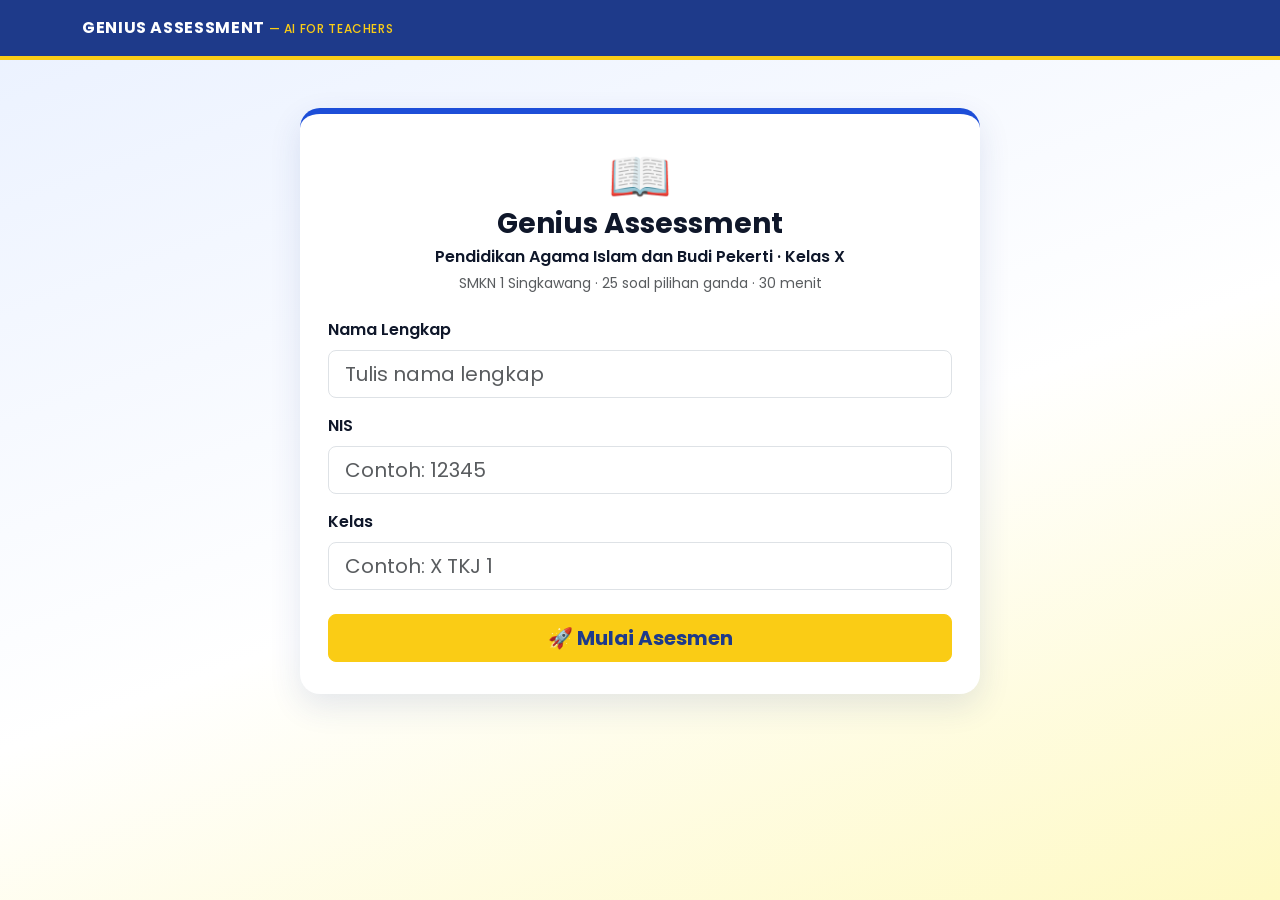
<file: index.html>
<!doctype html>
<html lang="id">
<head>
  <meta charset="utf-8">
  <meta name="viewport" content="width=device-width, initial-scale=1">
  <meta name="author" content="Muchlis Wahyudi">
  <meta name="copyright" content="© 2026 Muchlis Wahyudi. All rights reserved.">
  <title>Genius Assessment — AI for Teachers</title>
  <link href="css/bootstrap.min.css" rel="stylesheet">
  <link href="https://fonts.googleapis.com/css2?family=Poppins:wght@400;500;600;700&display=swap" rel="stylesheet">
  <link href="css/style.css" rel="stylesheet">
</head>
<body>
  <header class="app-header">
    <div class="container d-flex align-items-center justify-content-between py-3">
      <div class="brand">GENIUS ASSESSMENT <span>— AI FOR TEACHERS</span></div>
      <div id="timerBox" class="timer" hidden>⏱️ <span id="timer">30:00</span></div>
    </div>
  </header>

  <main class="container py-4 py-md-5">
    <section id="startPage" class="panel mx-auto fade-in">
      <div class="text-center mb-4">
        <div class="big-emoji">📖</div>
        <h1 class="h3 fw-bold mb-1">Genius Assessment</h1>
        <p class="mb-1 fw-semibold" id="subjectInfo"></p>
        <p class="small text-muted mb-0" id="metaInfo"></p>
      </div>
      <form id="startForm" novalidate>
        <div class="mb-3">
          <label class="form-label fw-semibold" for="nama">Nama Lengkap</label>
          <input class="form-control form-control-lg" id="nama" maxlength="60" autocomplete="name" placeholder="Tulis nama lengkap" required>
          <div class="invalid-feedback">Nama lengkap wajib diisi.</div>
        </div>
        <div class="mb-3">
          <label class="form-label fw-semibold" for="nis">NIS</label>
          <input class="form-control form-control-lg" id="nis" inputmode="numeric" maxlength="20" placeholder="Contoh: 12345" required>
          <div class="invalid-feedback">NIS wajib diisi dengan angka.</div>
        </div>
        <div class="mb-4">
          <label class="form-label fw-semibold" for="kelas">Kelas</label>
          <input class="form-control form-control-lg" id="kelas" maxlength="20" placeholder="Contoh: X TKJ 1" required>
          <div class="invalid-feedback">Kelas wajib diisi.</div>
        </div>
        <button class="btn btn-warning btn-lg w-100 fw-bold" type="submit">🚀 Mulai Asesmen</button>
      </form>
    </section>

    <section id="quizPage" class="panel mx-auto" hidden>
      <div class="d-flex justify-content-between align-items-center mb-2">
        <span id="qCounter" class="fw-semibold">Soal 1 dari 25</span>
        <span id="qProgress" class="small text-muted">0 dijawab</span>
      </div>
      <div class="progress mb-3" role="progressbar" aria-label="Progres pengerjaan">
        <div id="progressBar" class="progress-bar"></div>
      </div>
      <div id="navNumbers" class="nav-numbers mb-4"></div>

      <div id="questionArea" class="fade-in">
        <span id="qTopic" class="badge topic-badge mb-2"></span>
        <h2 id="qText" class="h5 q-text"></h2>
        <div id="options" class="d-grid gap-2 mt-3"></div>
        <div id="feedback" class="feedback" hidden></div>
        <button id="nextBtn" class="btn btn-primary btn-lg w-100 mt-3" hidden>Soal Berikutnya ➜</button>
      </div>
    </section>

    <section id="resultPage" class="panel mx-auto fade-in" hidden>
      <div class="text-center">
        <div id="resultEmoji" class="big-emoji"></div>
        <h2 class="h4 fw-bold mb-1">Hasil Asesmen</h2>
        <p id="resultNote" class="small text-muted"></p>
        <div class="score-circle"><span id="finalScore">0</span><small>Nilai</small></div>
      </div>
      <table class="table result-table mt-3 mb-3">
        <tbody>
          <tr><th>Nama</th><td id="rNama"></td></tr>
          <tr><th>NIS</th><td id="rNis"></td></tr>
          <tr><th>Kelas</th><td id="rKelas"></td></tr>
          <tr><th>Jawaban benar</th><td id="rBenar"></td></tr>
          <tr><th>Jawaban salah</th><td id="rSalah"></td></tr>
          <tr><th>Nilai akhir</th><td id="rNilai"></td></tr>
          <tr><th>Waktu pengerjaan</th><td id="rWaktu"></td></tr>
        </tbody>
      </table>
      <div id="resultFeedback" class="alert mb-3"></div>
      <button id="restartBtn" class="btn btn-warning btn-lg w-100 fw-bold">Kembali ke Halaman Awal</button>
    </section>
  </main>

  <script src="js/questions.js"></script>
  <script src="js/app.js"></script>
</body>
</html>
</file>
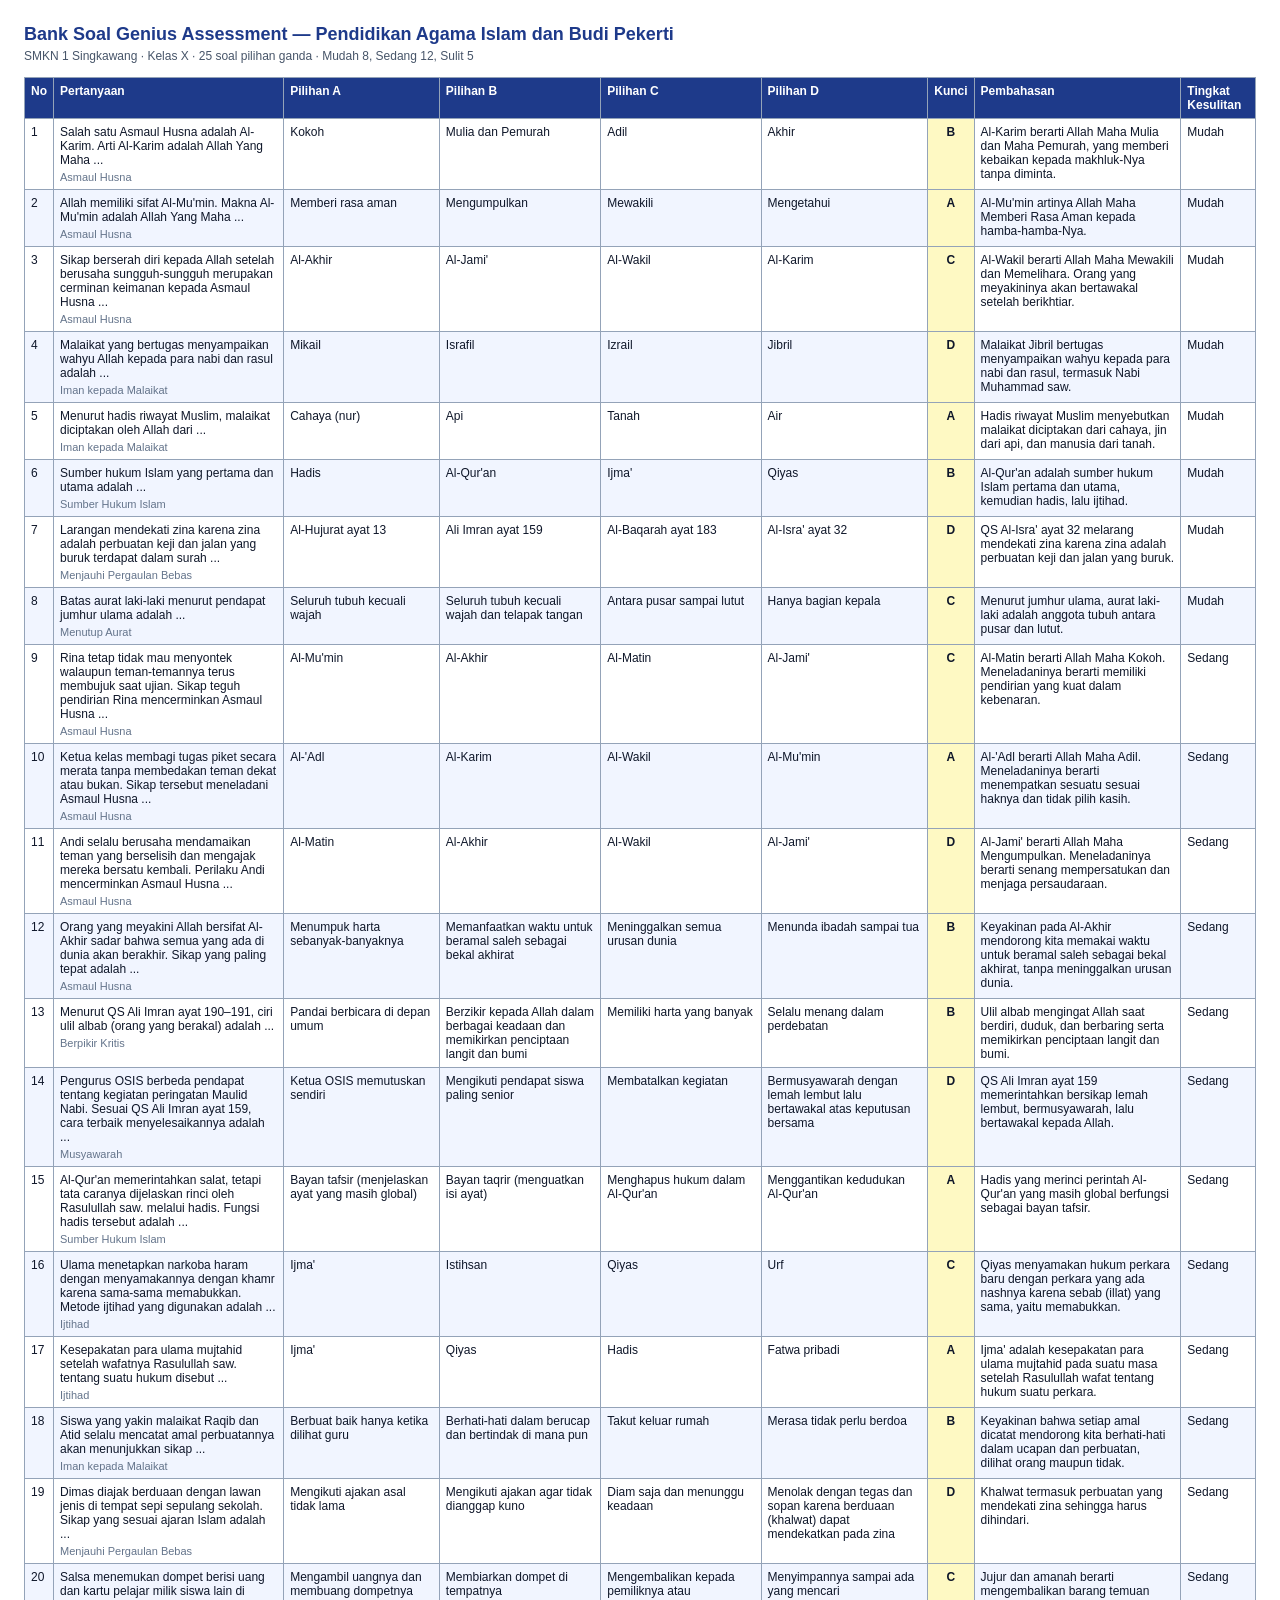
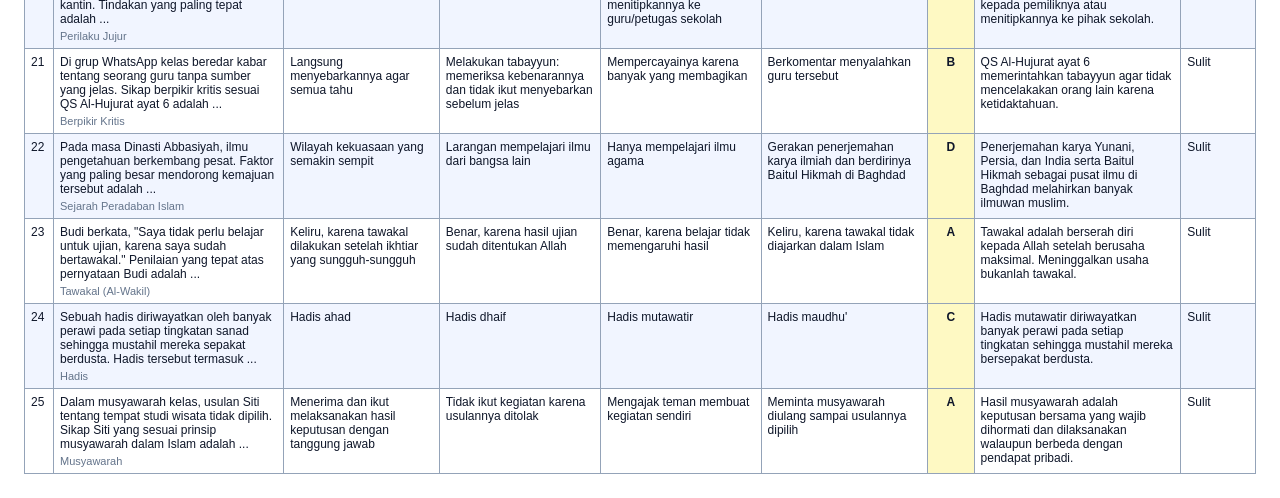
<file: bank_soal.html>
<!doctype html>
<html lang="id">
<head>
<meta charset="utf-8">
<meta name="viewport" content="width=device-width, initial-scale=1">
<meta name="author" content="Muchlis Wahyudi">
<title>Bank Soal PAI Kelas X — Genius Assessment</title>
<style>
body{font-family:Arial,sans-serif;font-size:12px;margin:24px;color:#0f172a}
h1{font-size:18px;margin:0 0 4px;color:#1e3a8a}
p{margin:0 0 14px;color:#475569}
table{border-collapse:collapse;width:100%}
th,td{border:1px solid #94a3b8;padding:6px;vertical-align:top;text-align:left}
th{background:#1e3a8a;color:#fff}
tr:nth-child(even) td{background:#f1f5ff}
.k{text-align:center;font-weight:bold;background:#fef9c3!important}
.t{margin-top:4px;font-size:11px;color:#64748b}
@media print{body{margin:0}th{background:#1e3a8a!important;-webkit-print-color-adjust:exact;print-color-adjust:exact}}
</style>
</head>
<body>
<h1>Bank Soal Genius Assessment — Pendidikan Agama Islam dan Budi Pekerti</h1>
<p>SMKN 1 Singkawang · Kelas X · 25 soal pilihan ganda · Mudah 8, Sedang 12, Sulit 5</p>
<table>
<thead><tr><th>No</th><th>Pertanyaan</th><th>Pilihan A</th><th>Pilihan B</th><th>Pilihan C</th><th>Pilihan D</th><th>Kunci</th><th>Pembahasan</th><th>Tingkat Kesulitan</th></tr></thead>
<tbody>
<tr><td>1</td><td>Salah satu Asmaul Husna adalah Al-Karim. Arti Al-Karim adalah Allah Yang Maha ...<div class="t">Asmaul Husna</div></td><td>Kokoh</td><td>Mulia dan Pemurah</td><td>Adil</td><td>Akhir</td><td class="k">B</td><td>Al-Karim berarti Allah Maha Mulia dan Maha Pemurah, yang memberi kebaikan kepada makhluk-Nya tanpa diminta.</td><td>Mudah</td></tr>
<tr><td>2</td><td>Allah memiliki sifat Al-Mu'min. Makna Al-Mu'min adalah Allah Yang Maha ...<div class="t">Asmaul Husna</div></td><td>Memberi rasa aman</td><td>Mengumpulkan</td><td>Mewakili</td><td>Mengetahui</td><td class="k">A</td><td>Al-Mu'min artinya Allah Maha Memberi Rasa Aman kepada hamba-hamba-Nya.</td><td>Mudah</td></tr>
<tr><td>3</td><td>Sikap berserah diri kepada Allah setelah berusaha sungguh-sungguh merupakan cerminan keimanan kepada Asmaul Husna ...<div class="t">Asmaul Husna</div></td><td>Al-Akhir</td><td>Al-Jami'</td><td>Al-Wakil</td><td>Al-Karim</td><td class="k">C</td><td>Al-Wakil berarti Allah Maha Mewakili dan Memelihara. Orang yang meyakininya akan bertawakal setelah berikhtiar.</td><td>Mudah</td></tr>
<tr><td>4</td><td>Malaikat yang bertugas menyampaikan wahyu Allah kepada para nabi dan rasul adalah ...<div class="t">Iman kepada Malaikat</div></td><td>Mikail</td><td>Israfil</td><td>Izrail</td><td>Jibril</td><td class="k">D</td><td>Malaikat Jibril bertugas menyampaikan wahyu kepada para nabi dan rasul, termasuk Nabi Muhammad saw.</td><td>Mudah</td></tr>
<tr><td>5</td><td>Menurut hadis riwayat Muslim, malaikat diciptakan oleh Allah dari ...<div class="t">Iman kepada Malaikat</div></td><td>Cahaya (nur)</td><td>Api</td><td>Tanah</td><td>Air</td><td class="k">A</td><td>Hadis riwayat Muslim menyebutkan malaikat diciptakan dari cahaya, jin dari api, dan manusia dari tanah.</td><td>Mudah</td></tr>
<tr><td>6</td><td>Sumber hukum Islam yang pertama dan utama adalah ...<div class="t">Sumber Hukum Islam</div></td><td>Hadis</td><td>Al-Qur'an</td><td>Ijma'</td><td>Qiyas</td><td class="k">B</td><td>Al-Qur'an adalah sumber hukum Islam pertama dan utama, kemudian hadis, lalu ijtihad.</td><td>Mudah</td></tr>
<tr><td>7</td><td>Larangan mendekati zina karena zina adalah perbuatan keji dan jalan yang buruk terdapat dalam surah ...<div class="t">Menjauhi Pergaulan Bebas</div></td><td>Al-Hujurat ayat 13</td><td>Ali Imran ayat 159</td><td>Al-Baqarah ayat 183</td><td>Al-Isra' ayat 32</td><td class="k">D</td><td>QS Al-Isra' ayat 32 melarang mendekati zina karena zina adalah perbuatan keji dan jalan yang buruk.</td><td>Mudah</td></tr>
<tr><td>8</td><td>Batas aurat laki-laki menurut pendapat jumhur ulama adalah ...<div class="t">Menutup Aurat</div></td><td>Seluruh tubuh kecuali wajah</td><td>Seluruh tubuh kecuali wajah dan telapak tangan</td><td>Antara pusar sampai lutut</td><td>Hanya bagian kepala</td><td class="k">C</td><td>Menurut jumhur ulama, aurat laki-laki adalah anggota tubuh antara pusar dan lutut.</td><td>Mudah</td></tr>
<tr><td>9</td><td>Rina tetap tidak mau menyontek walaupun teman-temannya terus membujuk saat ujian. Sikap teguh pendirian Rina mencerminkan Asmaul Husna ...<div class="t">Asmaul Husna</div></td><td>Al-Mu'min</td><td>Al-Akhir</td><td>Al-Matin</td><td>Al-Jami'</td><td class="k">C</td><td>Al-Matin berarti Allah Maha Kokoh. Meneladaninya berarti memiliki pendirian yang kuat dalam kebenaran.</td><td>Sedang</td></tr>
<tr><td>10</td><td>Ketua kelas membagi tugas piket secara merata tanpa membedakan teman dekat atau bukan. Sikap tersebut meneladani Asmaul Husna ...<div class="t">Asmaul Husna</div></td><td>Al-'Adl</td><td>Al-Karim</td><td>Al-Wakil</td><td>Al-Mu'min</td><td class="k">A</td><td>Al-'Adl berarti Allah Maha Adil. Meneladaninya berarti menempatkan sesuatu sesuai haknya dan tidak pilih kasih.</td><td>Sedang</td></tr>
<tr><td>11</td><td>Andi selalu berusaha mendamaikan teman yang berselisih dan mengajak mereka bersatu kembali. Perilaku Andi mencerminkan Asmaul Husna ...<div class="t">Asmaul Husna</div></td><td>Al-Matin</td><td>Al-Akhir</td><td>Al-Wakil</td><td>Al-Jami'</td><td class="k">D</td><td>Al-Jami' berarti Allah Maha Mengumpulkan. Meneladaninya berarti senang mempersatukan dan menjaga persaudaraan.</td><td>Sedang</td></tr>
<tr><td>12</td><td>Orang yang meyakini Allah bersifat Al-Akhir sadar bahwa semua yang ada di dunia akan berakhir. Sikap yang paling tepat adalah ...<div class="t">Asmaul Husna</div></td><td>Menumpuk harta sebanyak-banyaknya</td><td>Memanfaatkan waktu untuk beramal saleh sebagai bekal akhirat</td><td>Meninggalkan semua urusan dunia</td><td>Menunda ibadah sampai tua</td><td class="k">B</td><td>Keyakinan pada Al-Akhir mendorong kita memakai waktu untuk beramal saleh sebagai bekal akhirat, tanpa meninggalkan urusan dunia.</td><td>Sedang</td></tr>
<tr><td>13</td><td>Menurut QS Ali Imran ayat 190–191, ciri ulil albab (orang yang berakal) adalah ...<div class="t">Berpikir Kritis</div></td><td>Pandai berbicara di depan umum</td><td>Berzikir kepada Allah dalam berbagai keadaan dan memikirkan penciptaan langit dan bumi</td><td>Memiliki harta yang banyak</td><td>Selalu menang dalam perdebatan</td><td class="k">B</td><td>Ulil albab mengingat Allah saat berdiri, duduk, dan berbaring serta memikirkan penciptaan langit dan bumi.</td><td>Sedang</td></tr>
<tr><td>14</td><td>Pengurus OSIS berbeda pendapat tentang kegiatan peringatan Maulid Nabi. Sesuai QS Ali Imran ayat 159, cara terbaik menyelesaikannya adalah ...<div class="t">Musyawarah</div></td><td>Ketua OSIS memutuskan sendiri</td><td>Mengikuti pendapat siswa paling senior</td><td>Membatalkan kegiatan</td><td>Bermusyawarah dengan lemah lembut lalu bertawakal atas keputusan bersama</td><td class="k">D</td><td>QS Ali Imran ayat 159 memerintahkan bersikap lemah lembut, bermusyawarah, lalu bertawakal kepada Allah.</td><td>Sedang</td></tr>
<tr><td>15</td><td>Al-Qur'an memerintahkan salat, tetapi tata caranya dijelaskan rinci oleh Rasulullah saw. melalui hadis. Fungsi hadis tersebut adalah ...<div class="t">Sumber Hukum Islam</div></td><td>Bayan tafsir (menjelaskan ayat yang masih global)</td><td>Bayan taqrir (menguatkan isi ayat)</td><td>Menghapus hukum dalam Al-Qur'an</td><td>Menggantikan kedudukan Al-Qur'an</td><td class="k">A</td><td>Hadis yang merinci perintah Al-Qur'an yang masih global berfungsi sebagai bayan tafsir.</td><td>Sedang</td></tr>
<tr><td>16</td><td>Ulama menetapkan narkoba haram dengan menyamakannya dengan khamr karena sama-sama memabukkan. Metode ijtihad yang digunakan adalah ...<div class="t">Ijtihad</div></td><td>Ijma'</td><td>Istihsan</td><td>Qiyas</td><td>Urf</td><td class="k">C</td><td>Qiyas menyamakan hukum perkara baru dengan perkara yang ada nashnya karena sebab (illat) yang sama, yaitu memabukkan.</td><td>Sedang</td></tr>
<tr><td>17</td><td>Kesepakatan para ulama mujtahid setelah wafatnya Rasulullah saw. tentang suatu hukum disebut ...<div class="t">Ijtihad</div></td><td>Ijma'</td><td>Qiyas</td><td>Hadis</td><td>Fatwa pribadi</td><td class="k">A</td><td>Ijma' adalah kesepakatan para ulama mujtahid pada suatu masa setelah Rasulullah wafat tentang hukum suatu perkara.</td><td>Sedang</td></tr>
<tr><td>18</td><td>Siswa yang yakin malaikat Raqib dan Atid selalu mencatat amal perbuatannya akan menunjukkan sikap ...<div class="t">Iman kepada Malaikat</div></td><td>Berbuat baik hanya ketika dilihat guru</td><td>Berhati-hati dalam berucap dan bertindak di mana pun</td><td>Takut keluar rumah</td><td>Merasa tidak perlu berdoa</td><td class="k">B</td><td>Keyakinan bahwa setiap amal dicatat mendorong kita berhati-hati dalam ucapan dan perbuatan, dilihat orang maupun tidak.</td><td>Sedang</td></tr>
<tr><td>19</td><td>Dimas diajak berduaan dengan lawan jenis di tempat sepi sepulang sekolah. Sikap yang sesuai ajaran Islam adalah ...<div class="t">Menjauhi Pergaulan Bebas</div></td><td>Mengikuti ajakan asal tidak lama</td><td>Mengikuti ajakan agar tidak dianggap kuno</td><td>Diam saja dan menunggu keadaan</td><td>Menolak dengan tegas dan sopan karena berduaan (khalwat) dapat mendekatkan pada zina</td><td class="k">D</td><td>Khalwat termasuk perbuatan yang mendekati zina sehingga harus dihindari.</td><td>Sedang</td></tr>
<tr><td>20</td><td>Salsa menemukan dompet berisi uang dan kartu pelajar milik siswa lain di kantin. Tindakan yang paling tepat adalah ...<div class="t">Perilaku Jujur</div></td><td>Mengambil uangnya dan membuang dompetnya</td><td>Membiarkan dompet di tempatnya</td><td>Mengembalikan kepada pemiliknya atau menitipkannya ke guru/petugas sekolah</td><td>Menyimpannya sampai ada yang mencari</td><td class="k">C</td><td>Jujur dan amanah berarti mengembalikan barang temuan kepada pemiliknya atau menitipkannya ke pihak sekolah.</td><td>Sedang</td></tr>
<tr><td>21</td><td>Di grup WhatsApp kelas beredar kabar tentang seorang guru tanpa sumber yang jelas. Sikap berpikir kritis sesuai QS Al-Hujurat ayat 6 adalah ...<div class="t">Berpikir Kritis</div></td><td>Langsung menyebarkannya agar semua tahu</td><td>Melakukan tabayyun: memeriksa kebenarannya dan tidak ikut menyebarkan sebelum jelas</td><td>Mempercayainya karena banyak yang membagikan</td><td>Berkomentar menyalahkan guru tersebut</td><td class="k">B</td><td>QS Al-Hujurat ayat 6 memerintahkan tabayyun agar tidak mencelakakan orang lain karena ketidaktahuan.</td><td>Sulit</td></tr>
<tr><td>22</td><td>Pada masa Dinasti Abbasiyah, ilmu pengetahuan berkembang pesat. Faktor yang paling besar mendorong kemajuan tersebut adalah ...<div class="t">Sejarah Peradaban Islam</div></td><td>Wilayah kekuasaan yang semakin sempit</td><td>Larangan mempelajari ilmu dari bangsa lain</td><td>Hanya mempelajari ilmu agama</td><td>Gerakan penerjemahan karya ilmiah dan berdirinya Baitul Hikmah di Baghdad</td><td class="k">D</td><td>Penerjemahan karya Yunani, Persia, dan India serta Baitul Hikmah sebagai pusat ilmu di Baghdad melahirkan banyak ilmuwan muslim.</td><td>Sulit</td></tr>
<tr><td>23</td><td>Budi berkata, "Saya tidak perlu belajar untuk ujian, karena saya sudah bertawakal." Penilaian yang tepat atas pernyataan Budi adalah ...<div class="t">Tawakal (Al-Wakil)</div></td><td>Keliru, karena tawakal dilakukan setelah ikhtiar yang sungguh-sungguh</td><td>Benar, karena hasil ujian sudah ditentukan Allah</td><td>Benar, karena belajar tidak memengaruhi hasil</td><td>Keliru, karena tawakal tidak diajarkan dalam Islam</td><td class="k">A</td><td>Tawakal adalah berserah diri kepada Allah setelah berusaha maksimal. Meninggalkan usaha bukanlah tawakal.</td><td>Sulit</td></tr>
<tr><td>24</td><td>Sebuah hadis diriwayatkan oleh banyak perawi pada setiap tingkatan sanad sehingga mustahil mereka sepakat berdusta. Hadis tersebut termasuk ...<div class="t">Hadis</div></td><td>Hadis ahad</td><td>Hadis dhaif</td><td>Hadis mutawatir</td><td>Hadis maudhu'</td><td class="k">C</td><td>Hadis mutawatir diriwayatkan banyak perawi pada setiap tingkatan sehingga mustahil mereka bersepakat berdusta.</td><td>Sulit</td></tr>
<tr><td>25</td><td>Dalam musyawarah kelas, usulan Siti tentang tempat studi wisata tidak dipilih. Sikap Siti yang sesuai prinsip musyawarah dalam Islam adalah ...<div class="t">Musyawarah</div></td><td>Menerima dan ikut melaksanakan hasil keputusan dengan tanggung jawab</td><td>Tidak ikut kegiatan karena usulannya ditolak</td><td>Mengajak teman membuat kegiatan sendiri</td><td>Meminta musyawarah diulang sampai usulannya dipilih</td><td class="k">A</td><td>Hasil musyawarah adalah keputusan bersama yang wajib dihormati dan dilaksanakan walaupun berbeda dengan pendapat pribadi.</td><td>Sulit</td></tr>
</tbody>
</table>
</body>
</html>
</file>
<file: css/style.css>
:root {
  --biru: #1d4ed8;
  --biru-tua: #1e3a8a;
  --biru-muda: #e8efff;
  --kuning: #facc15;
  --kuning-muda: #fef9c3;
  --putih: #ffffff;
  --teks: #0f172a;
  --abu: #64748b;
  --benar: #16a34a;
  --salah: #dc2626;
}

body {
  min-height: 100vh;
  background: linear-gradient(160deg, #eaf1ff 0%, var(--putih) 55%, var(--kuning-muda) 100%);
  color: var(--teks);
  font-family: "Poppins", system-ui, -apple-system, "Segoe UI", sans-serif;
}

[hidden] {
  display: none !important;
}

.app-header {
  background: var(--biru-tua);
  color: var(--putih);
  border-bottom: 4px solid var(--kuning);
  position: sticky;
  top: 0;
  z-index: 10;
}

.brand {
  font-weight: 700;
  letter-spacing: 0.04em;
}

.brand span {
  font-weight: 500;
  font-size: 0.75rem;
  color: var(--kuning);
}

.timer {
  background: var(--kuning);
  color: var(--biru-tua);
  font-weight: 700;
  padding: 0.3rem 0.9rem;
  border-radius: 999px;
  font-variant-numeric: tabular-nums;
}

.timer.warning {
  background: var(--salah);
  color: var(--putih);
  animation: pulse 1s infinite;
}

.panel {
  max-width: 680px;
  background: var(--putih);
  border-radius: 20px;
  border-top: 6px solid var(--biru);
  box-shadow: 0 12px 32px rgba(30, 58, 138, 0.12);
  padding: 2rem 1.75rem;
}

.big-emoji {
  font-size: 3.2rem;
  line-height: 1.2;
}

.btn-primary {
  background: var(--biru);
  border-color: var(--biru);
}

.btn-warning {
  background: var(--kuning);
  border-color: var(--kuning);
  color: var(--biru-tua);
}

.btn:active {
  transform: translateY(2px);
}

.form-control:focus {
  border-color: var(--biru);
  box-shadow: 0 0 0 0.2rem rgba(29, 78, 216, 0.2);
}

.progress {
  height: 10px;
  background: var(--biru-muda);
}

.progress-bar {
  background: linear-gradient(90deg, var(--biru), var(--kuning));
  transition: width 0.4s ease;
}

.nav-numbers {
  display: flex;
  flex-wrap: wrap;
  gap: 6px;
}

.nav-numbers span {
  width: 30px;
  height: 30px;
  border-radius: 50%;
  display: grid;
  place-items: center;
  font-size: 0.75rem;
  font-weight: 600;
  background: var(--biru-muda);
  color: var(--abu);
}

.nav-numbers .current {
  background: var(--biru);
  color: var(--putih);
}

.nav-numbers .answered {
  background: var(--kuning);
  color: var(--biru-tua);
}

.topic-badge {
  background: var(--kuning-muda);
  color: var(--biru-tua);
  border: 1px solid var(--kuning);
  white-space: normal;
  text-align: left;
}

.q-text {
  font-weight: 600;
  line-height: 1.6;
}

.opt-btn {
  display: flex;
  gap: 0.75rem;
  align-items: center;
  text-align: left;
  background: var(--putih);
  border: 2px solid #dbe5ff;
  border-radius: 14px;
  padding: 0.8rem 1rem;
  color: var(--teks);
  transition: border-color 0.15s, transform 0.15s, background 0.15s;
}

.opt-btn:hover:not(:disabled) {
  border-color: var(--biru);
  background: #f5f8ff;
  transform: translateY(-1px);
}

.opt-btn .letter {
  flex: 0 0 32px;
  height: 32px;
  border-radius: 50%;
  display: grid;
  place-items: center;
  background: var(--biru);
  color: var(--putih);
  font-weight: 700;
}

.opt-btn:disabled {
  opacity: 1;
  cursor: default;
}

.opt-btn.correct {
  border-color: var(--benar);
  background: #dcfce7;
}

.opt-btn.correct .letter {
  background: var(--benar);
}

.opt-btn.wrong {
  border-color: var(--salah);
  background: #fee2e2;
}

.opt-btn.wrong .letter {
  background: var(--salah);
}

.feedback {
  margin-top: 1rem;
  border-radius: 14px;
  padding: 1rem 1.2rem;
  animation: pop 0.35s ease;
}

.feedback.good {
  background: #dcfce7;
  border: 2px solid var(--benar);
  text-align: center;
}

.feedback.bad {
  background: var(--kuning-muda);
  border: 2px solid var(--kuning);
}

.feedback .fb-emoji {
  font-size: 2.6rem;
  line-height: 1.2;
}

.feedback .fb-title {
  font-weight: 800;
  font-size: 1.5rem;
  color: var(--benar);
  letter-spacing: 0.05em;
}

.score-circle {
  --p: 0%;
  width: 150px;
  height: 150px;
  margin: 1rem auto;
  border-radius: 50%;
  background: conic-gradient(var(--biru) var(--p), var(--kuning-muda) 0);
  display: grid;
  place-items: center;
  position: relative;
}

.score-circle::before {
  content: "";
  position: absolute;
  inset: 13px;
  border-radius: 50%;
  background: var(--putih);
}

.score-circle span,
.score-circle small {
  position: relative;
  grid-area: 1 / 1;
}

.score-circle span {
  font-size: 2.6rem;
  font-weight: 800;
  color: var(--biru-tua);
  margin-top: -14px;
}

.score-circle small {
  color: var(--abu);
  margin-top: 46px;
}

.result-table th {
  width: 45%;
  color: var(--abu);
  font-weight: 500;
}

.result-table td {
  font-weight: 600;
}

.fade-in {
  animation: fadeIn 0.4s ease;
}

@keyframes fadeIn {
  from { opacity: 0; transform: translateY(8px); }
  to { opacity: 1; transform: none; }
}

@keyframes pop {
  from { transform: scale(0.94); opacity: 0; }
  to { transform: scale(1); opacity: 1; }
}

@keyframes pulse {
  50% { opacity: 0.6; }
}

@media (max-width: 576px) {
  .panel {
    padding: 1.5rem 1.15rem;
    border-radius: 16px;
  }

  .brand span {
    display: none;
  }

  .q-text {
    font-size: 1.02rem;
  }
}

@media (prefers-reduced-motion: reduce) {
  * {
    animation: none !important;
    transition: none !important;
  }
}
</file>
